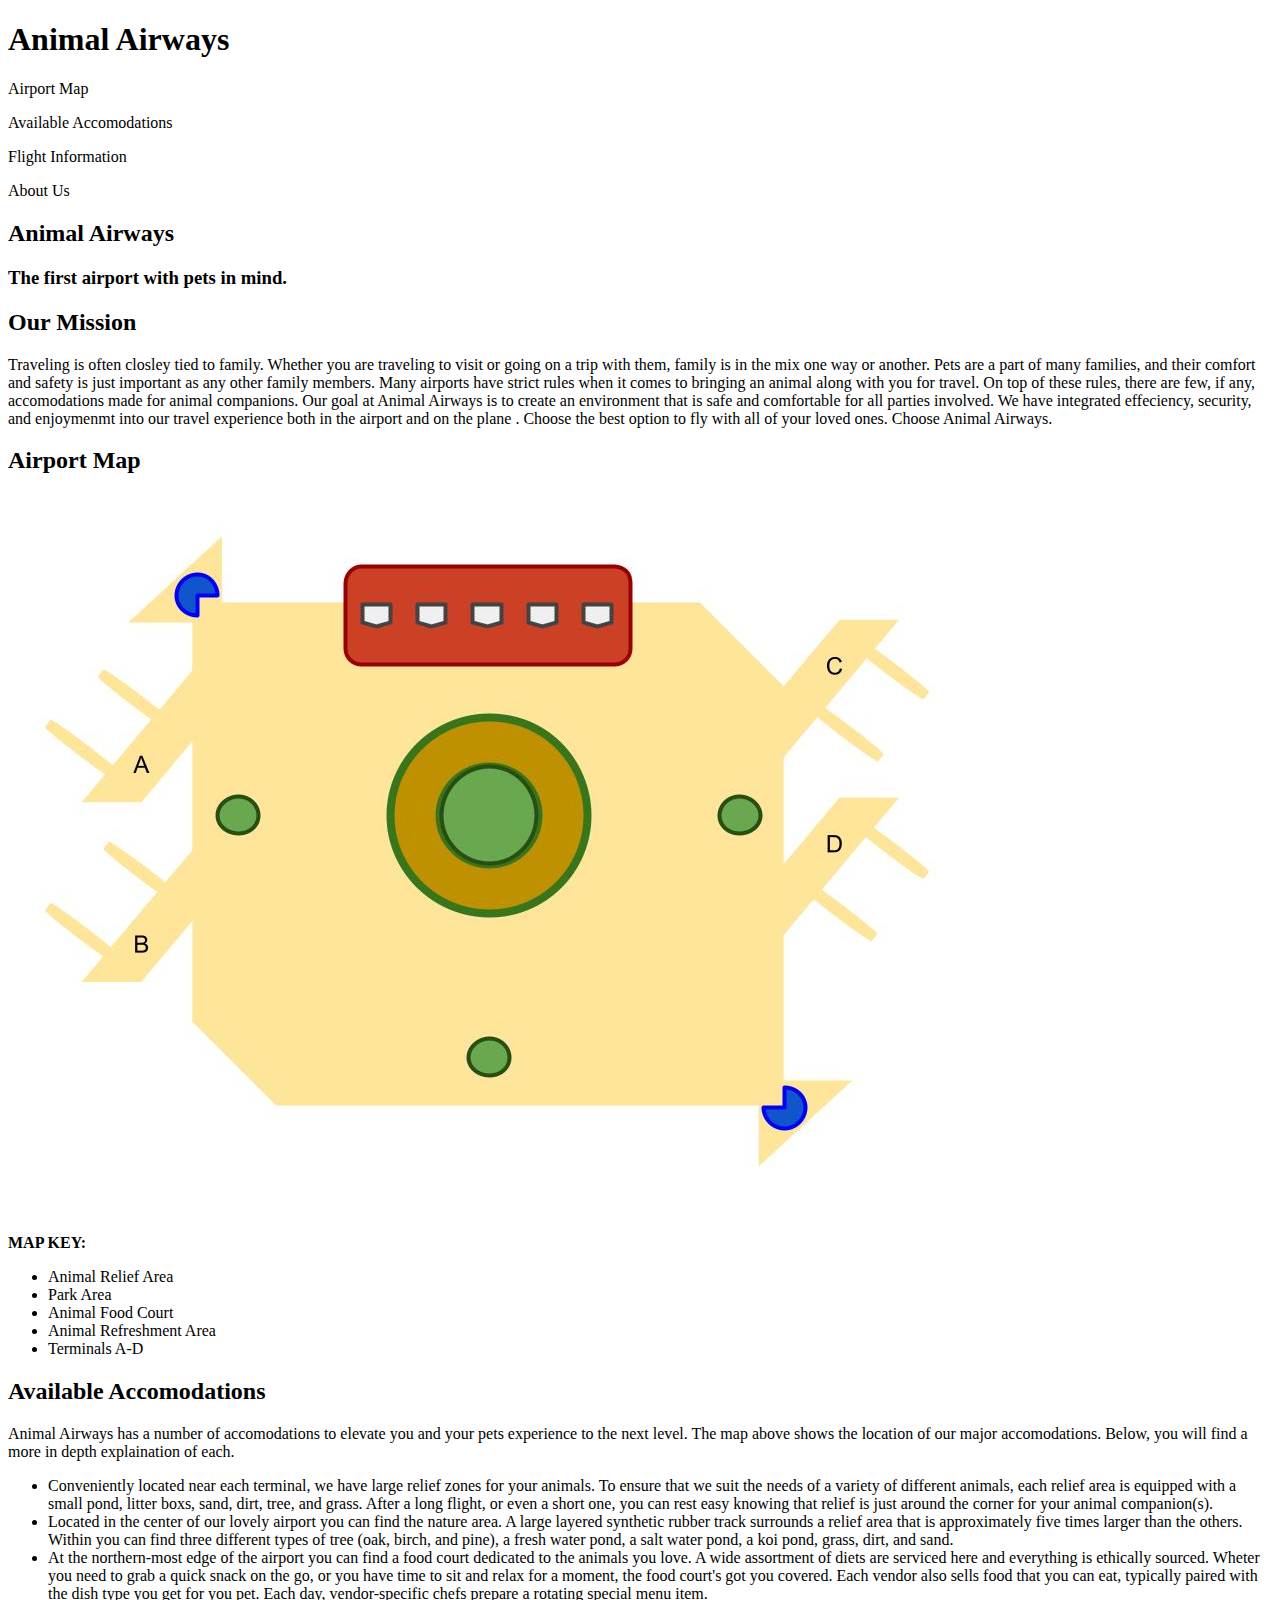
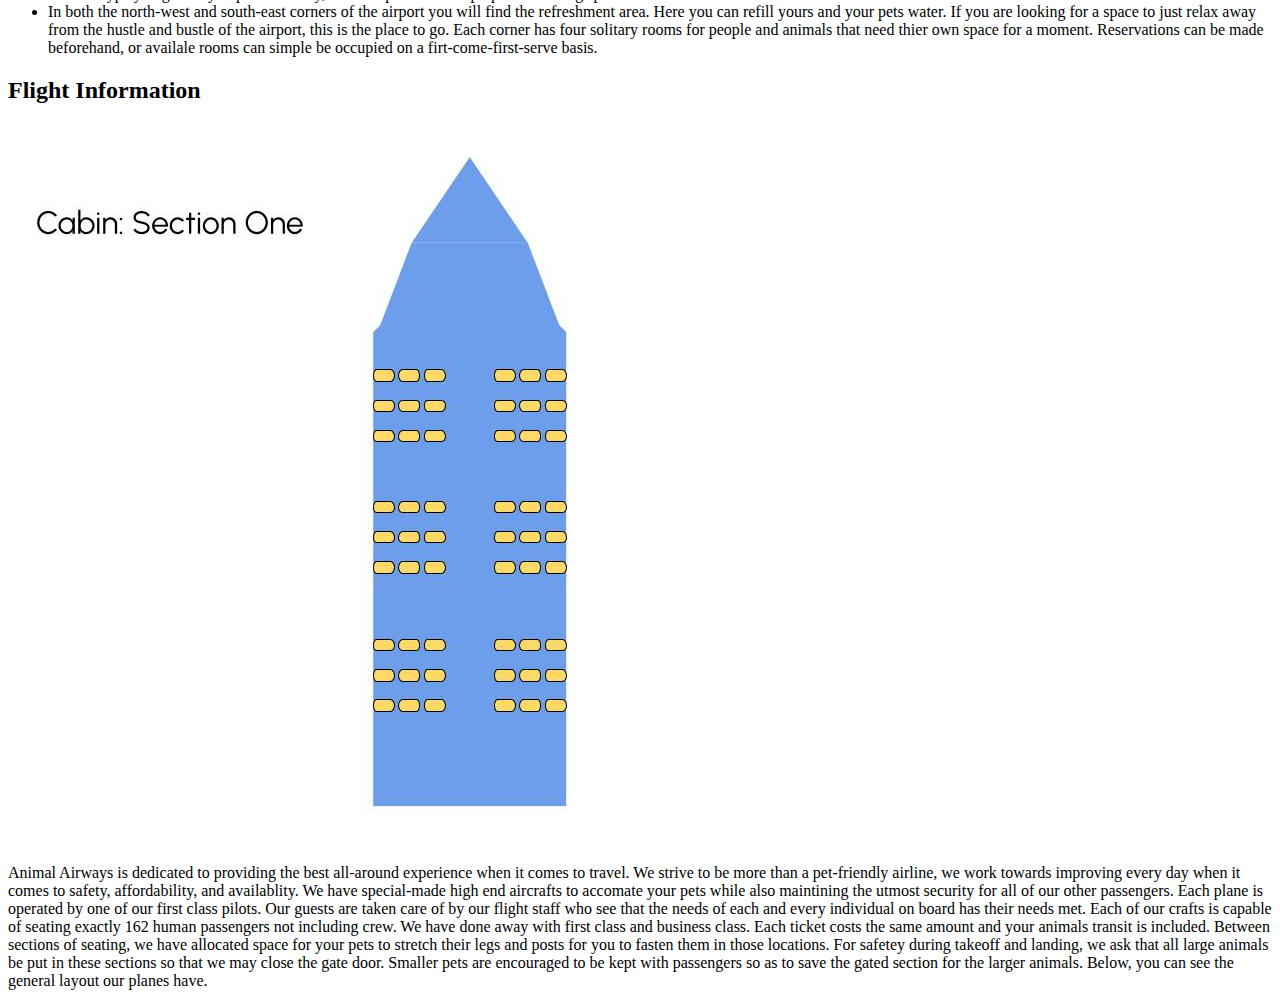
<file: index.html>
<!DOCTYPE html>
<html lang="en">
<head>
    <title>Airport Acoomodations - Pets</title>
    <link href="https://cdn.jsdelivr.net/npm/bootstrap@5.3.8/dist/css/bootstrap.min.css" rel="stylesheet" integrity="sha384-sRIl4kxILFvY47J16cr9ZwB07vP4J8+LH7qKQnuqkuIAvNWLzeN8tE5YBujZqJLB" crossorigin="anonymous">
    <meta name="viewport" content="width=device-width, initial-scale=1, shrink-to-fit=no">
    <link rel="stylesheet" href="style.css"/>
    <meta name="viewport" content="width=device-width, initial-scale=1">






</head>
<body>
    <header class="container">
        <div class="row">
        <h1 class="col-sm-4" id="upTop">Animal Airways</h1>
            <nav class="col-sm-8">
                <div class="nav-button">
                    <p class="headerItems">Airport Map</p>
                    <p class="headerItems">Available Accomodations</p>
                    <p class="headerItems">Flight Information</p>
                    <p class="headerItems">About Us</p>
                </div>
            </nav>
        </div>
    </header>

    <section class="jumbotron">
        <div class="container">
            <div class="row text-center">
                <h2>Animal Airways</h2>
                <h3>The first airport with pets in mind.</h3>
            </div>
        </div>
    </section>

    <section class="container">
        <div class="row">
            <h2>Our Mission</h2>
            <p>Traveling is often closley tied to family. Whether you are traveling to visit or going on a trip with them,
                family is in the mix one way or another. Pets are a part of many families, and their comfort and safety is just 
                important as any other family members. Many airports have strict rules when it comes to bringing an animal along 
                with you for travel. On top of these rules, there are few, if any, accomodations made for animal companions. Our 
                goal at Animal Airways is to create an environment that is safe and comfortable for all parties involved. We have 
                integrated effeciency, security, and enjoymenmt into our travel experience both in the airport and on the plane
                . Choose the best option to fly with all of your loved ones. Choose Animal Airways. 
            </p>
        </div>
    </section>

    <section>
        <div class="container">
            <h2>Airport Map</h2>
            <img src="AnimalAirwaysAirportMap.jpg"/>
            <p class="imageText"><strong>MAP KEY:</strong></p>
            <ul class="keyText">
                <li id="reliefZone">Animal Relief Area</li>
                <li id="natureZone">Park Area</li>
                <li id="animalFood">Animal Food Court</li>
                <li id="refreshmentZone">Animal Refreshment Area</li>
                <li>Terminals A-D</li>
            </ul>
        </div>
    </section>

    <section>   
        <div class="container">
            <h2>Available Accomodations</h2>
            <p>Animal Airways has a number of accomodations to elevate you and your pets 
                experience to the next level. The map above shows the location of our major accomodations.
                Below, you will find a more in depth explaination of each. 
            </p>
            <ul>
              <li>Conveniently located near each terminal, we have large relief zones for your animals. To ensure that we suit the
                needs of a variety of different animals, each relief area is equipped with a small pond, litter boxs, sand, dirt, tree,
                and grass. After a long flight, or even a short one, you can rest easy knowing that relief is just around the corner for 
                your animal companion(s). 
              </li>
              <li>
                Located in the center of our lovely airport you can find the nature area. A large layered synthetic rubber
                track surrounds a relief area that is approximately five times larger than the others. Within you can find 
                three different types of tree (oak, birch, and pine), a fresh water pond, a salt water pond, a koi pond, grass, 
                dirt, and sand.
              </li>
              <li>
                At the northern-most edge of the airport you can find a food court dedicated to the animals you love.
                A wide assortment of diets are serviced here and everything is ethically sourced. Wheter you need to grab a quick
                snack on the go, or you have time to sit and relax for a moment, the food court's got you covered. Each vendor 
                also sells food that you can eat, typically paired with the dish type you get for you pet. Each day, vendor-specific 
                chefs prepare a rotating special menu item.
              </li>
              <li>
                In both the north-west and south-east corners of the airport you will find the refreshment area. Here you can refill 
                yours and your pets water. If you are looking for a space to just relax away from the hustle and bustle of the airport,
                this is the place to go. Each corner has four solitary rooms for people and animals that need thier own space for a moment.
                Reservations can be made beforehand, or availale rooms can simple be occupied on a firt-come-first-serve basis. 
              </li>

            </ul>
        </div>
    </section>

    <section>
        <div class="container">
            <section class="row">
                    <h2>Flight Information</h2>
                    <img class="col-sm-4" src="Airplane Diagram.jpg"/>
                    <p class="col-sm-8" id="diagramText">
                        Animal Airways is dedicated to providing the best all-around experience when it comes to travel.
                        We strive to be more than a pet-friendly airline, we work towards improving every day when it comes 
                        to safety, affordability, and availablity. We have special-made high end aircrafts to accomate your 
                        pets while also maintining the utmost security for all of our other passengers. Each plane is operated by
                        one of our first class pilots. Our guests are taken care of by our flight staff who see that the needs of 
                        each and every individual on board has their needs met. Each of our crafts is capable of seating exactly 
                        162 human passengers not including crew. We have done away with first class and business class. Each ticket 
                        costs the same amount and your animals transit is included. Between sections of seating, we have allocated space 
                        for your pets to stretch their legs and posts for you to fasten them in those locations. For safetey during takeoff and
                        landing, we ask that all large animals be put in these sections so that we may close the gate door. Smaller pets are 
                        encouraged to be kept with passengers so as to save the gated section for the larger animals. Below, you can see the 
                        general layout our planes have.
                    </p>
            </section>
        </div>


    </section>











<script src="https://cdn.jsdelivr.net/npm/bootstrap@5.3.8/dist/js/bootstrap.bundle.min.js" integrity="sha384-FKyoEForCGlyvwx9Hj09JcYn3nv7wiPVlz7YYwJrWVcXK/BmnVDxM+D2scQbITxI" crossorigin="anonymous"></script>
</body>

</html>
</file>
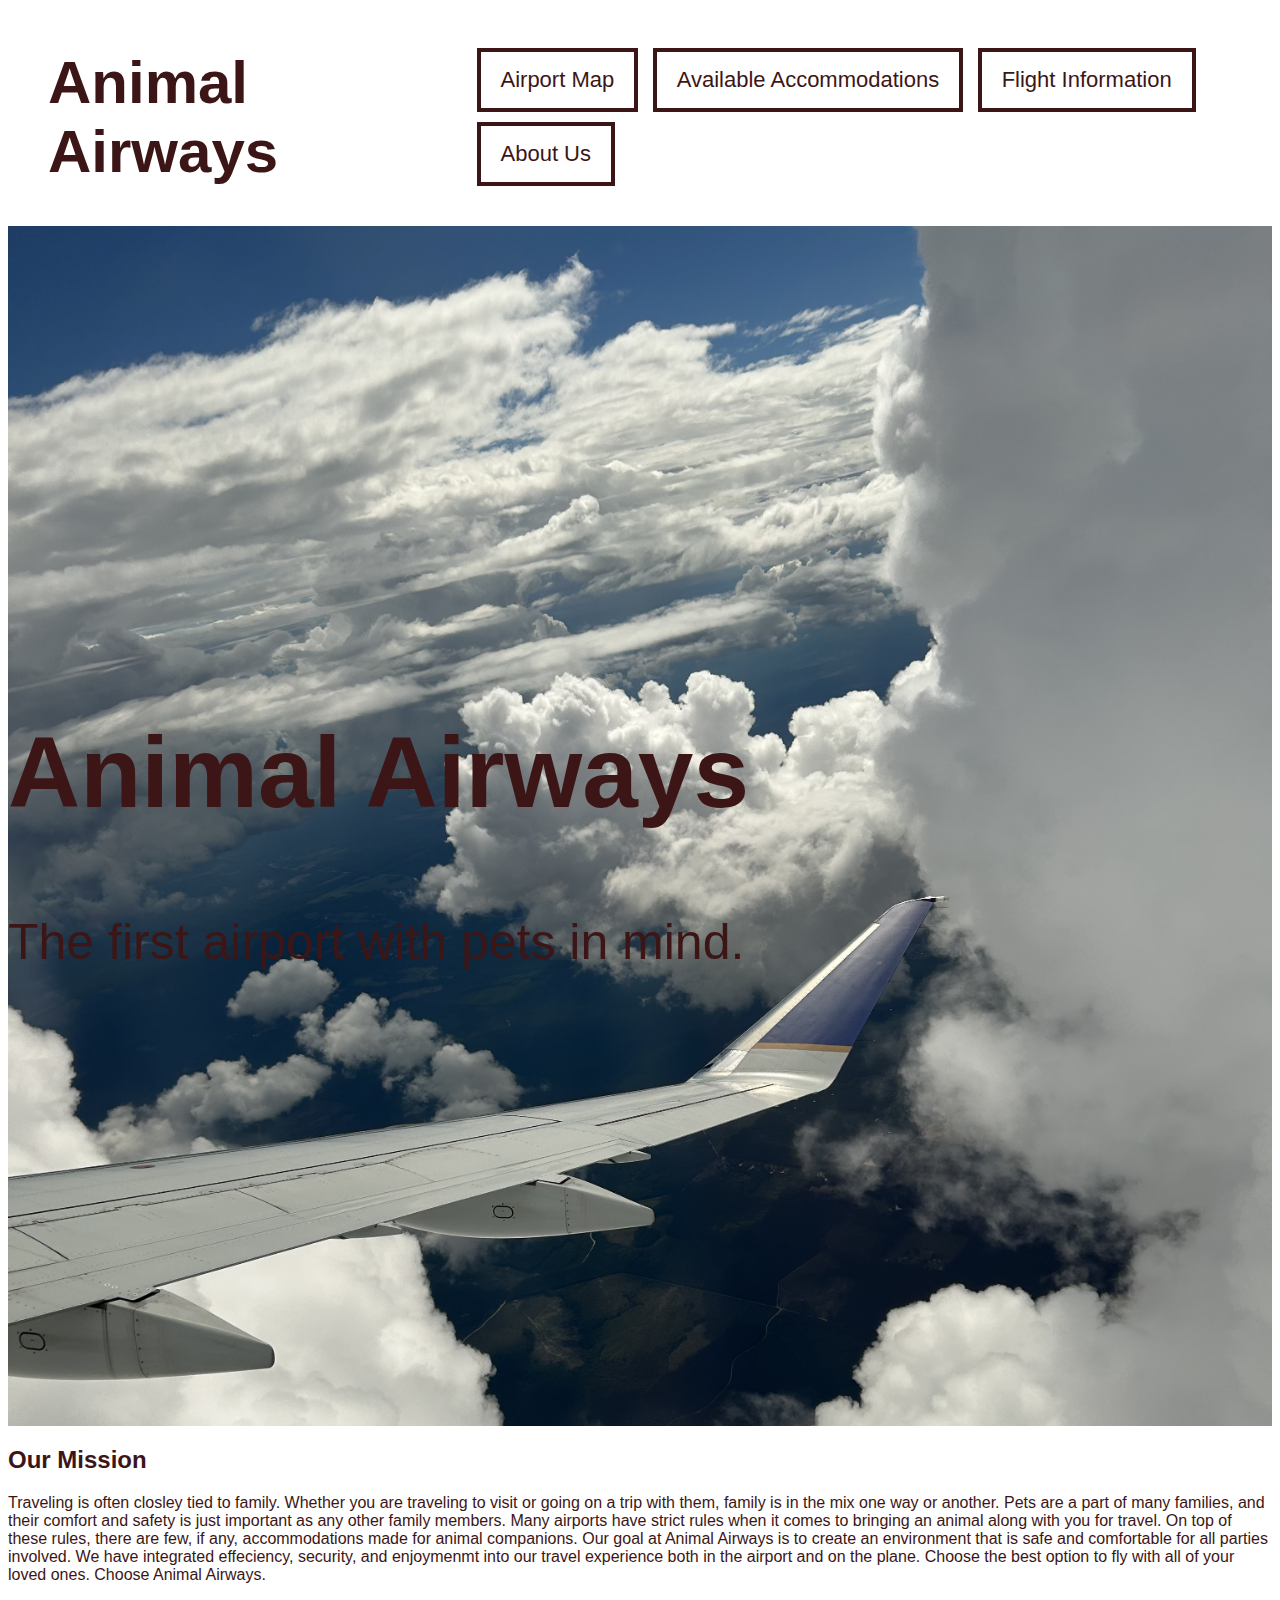
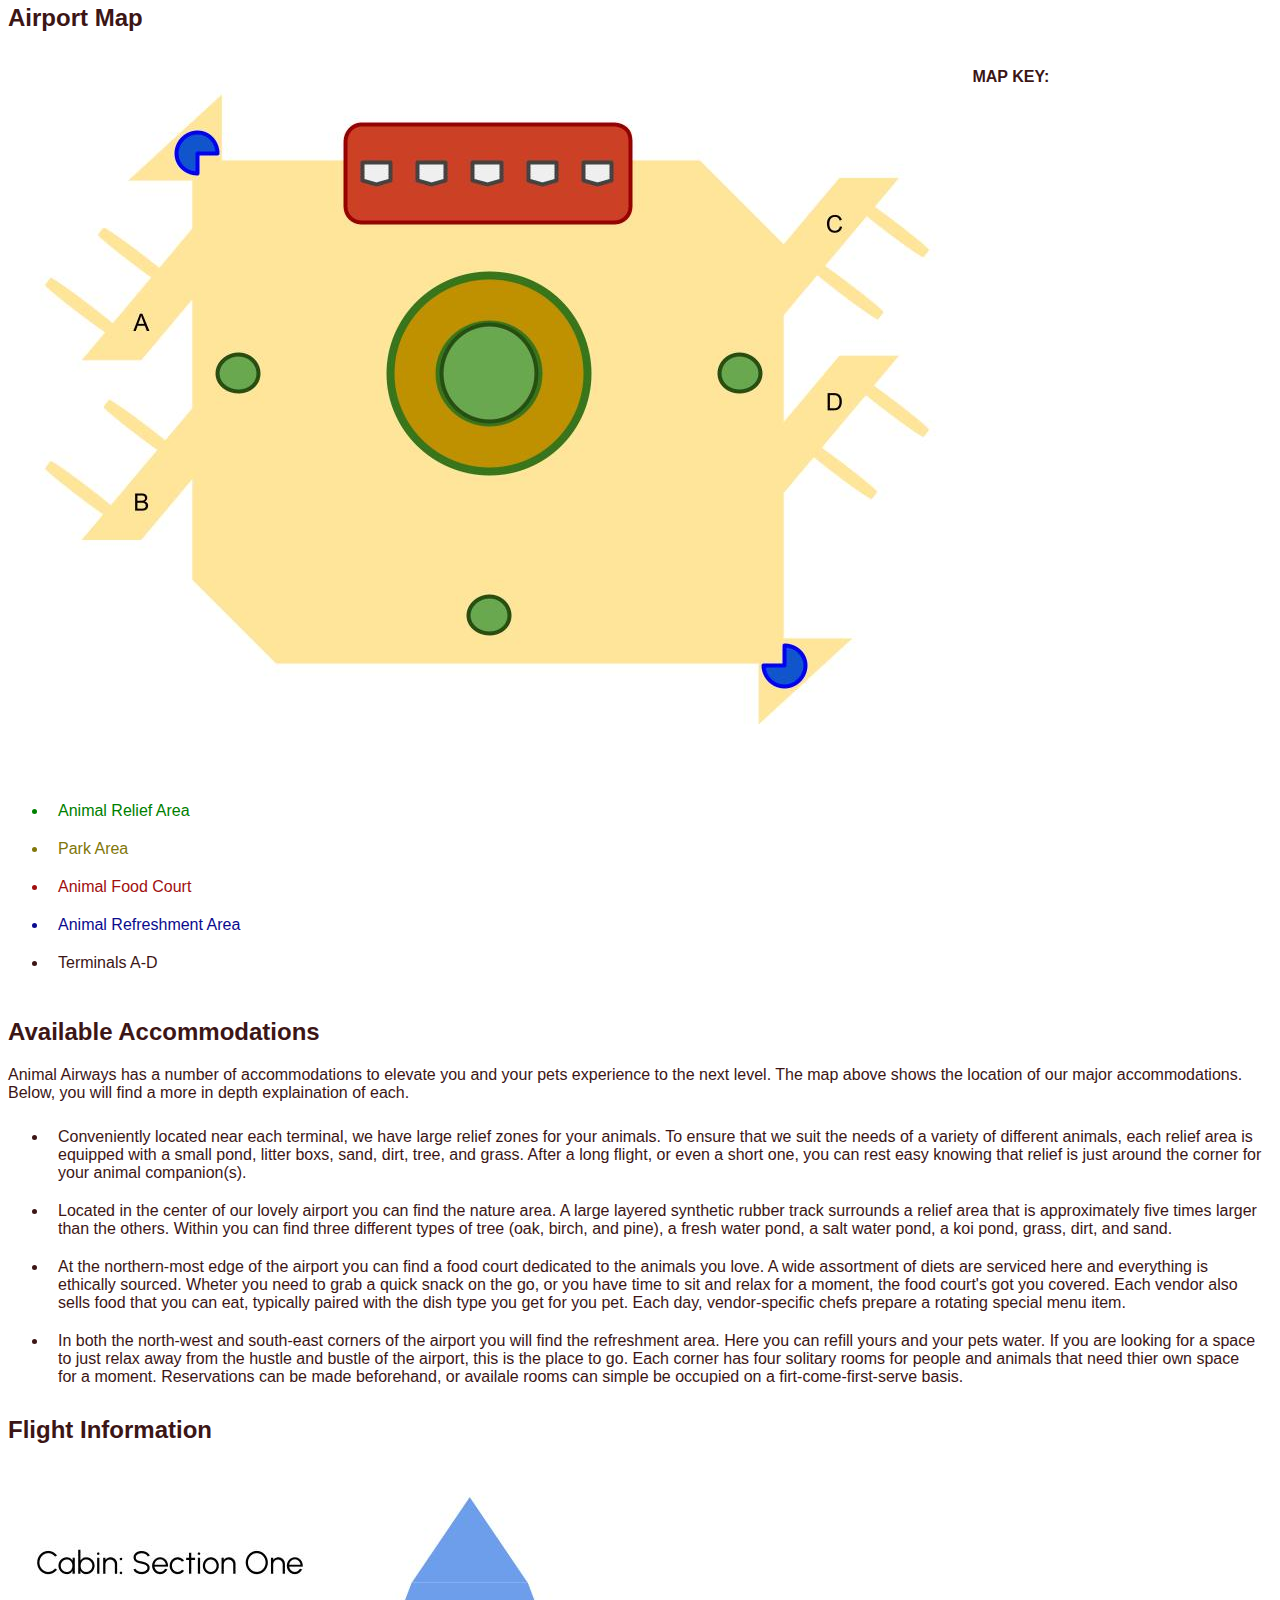
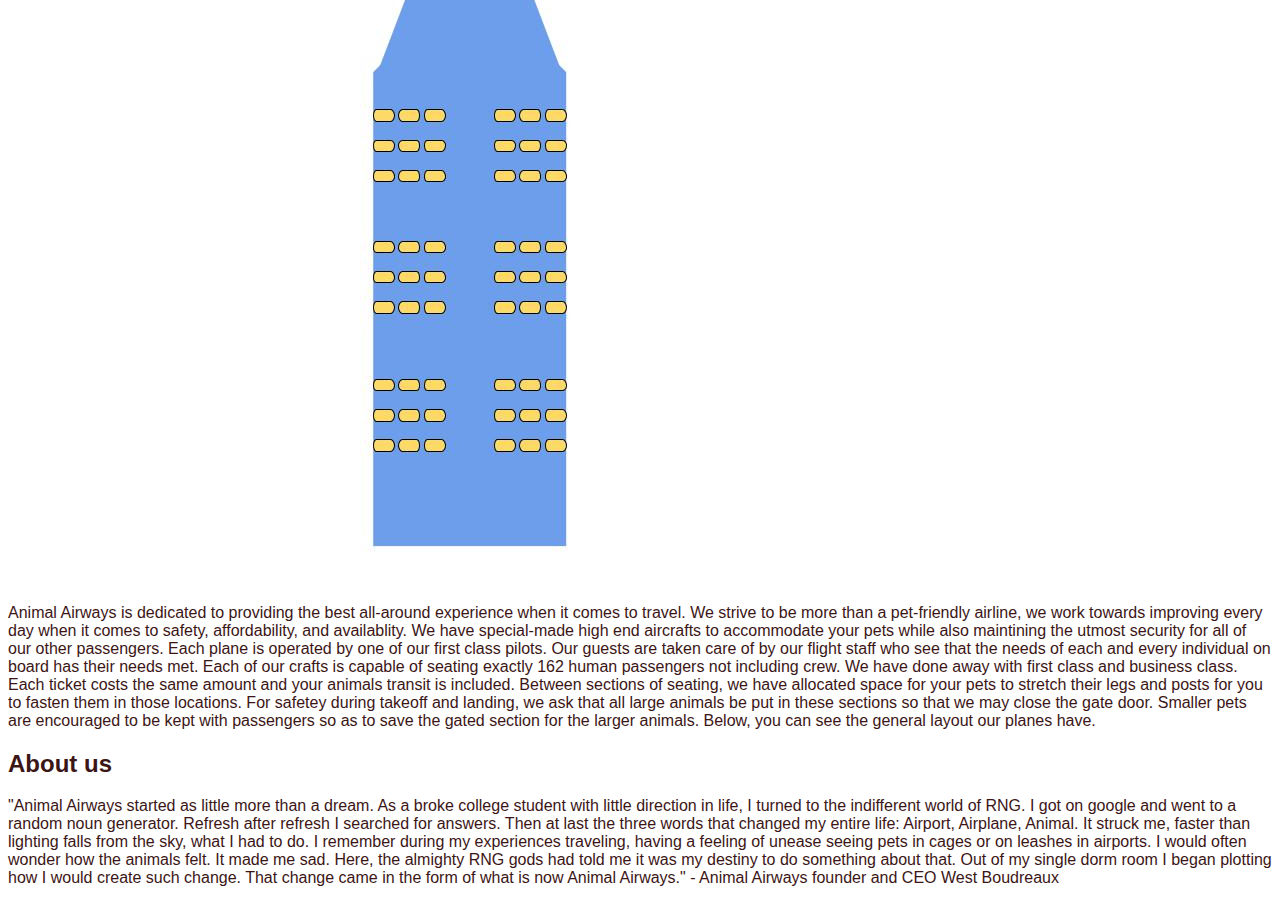
<file: Lab1/index.html>
<!DOCTYPE html>
<html lang="en">

<head>
    <title>Animal Airways</title>
    <link href="https://cdn.jsdelivr.net/npm/bootstrap@5.3.8/dist/css/bootstrap.min.css" rel="stylesheet" integrity="sha384-sRIl4kxILFvY47J16cr9ZwB07vP4J8+LH7qKQnuqkuIAvNWLzeN8tE5YBujZqJLB" crossorigin="anonymous">
    <meta name="viewport" content="width=device-width, initial-scale=1, shrink-to-fit=no">
    <meta charset="utf-8">
    <link rel="stylesheet" href="style.css">
    <meta name="viewport" content="width=device-width, initial-scale=1">
    <link rel="preconnect" href="https://fonts.googleapis.com">
    <link rel="preconnect" href="https://fonts.gstatic.com" crossorigin>
    <link href="https://fonts.googleapis.com/css2?family=Goldman:wght@400;700&family=Honk:MORF@15&display=swap" rel="stylesheet">

</head>


<body>
    <header class="container">
        <div class="row">
        <h1 class="col-sm-4" id="upTop">Animal Airways</h1>
            <nav class="col-sm-8">
                <div>
                    <p class="headerItems"><a href="#map">Airport Map</a></p>
                    <p class="headerItems"><a href="#accommodations">Available Accommodations</a></p>
                    <p class="headerItems"><a href="#info">Flight Information</a></p>
                    <p class="headerItems"><a href="#about">About Us</a></p>
                </div>
            </nav>
        </div>
    </header>

    <section class="jumbotron">
        <div class="container">
            <div class="row text-center">
                <h2>Animal Airways</h2>
                <h3>The first airport with pets in mind.</h3>
            </div>
        </div>
    </section>

    <section class="container">
        <div class="row">
            <h2>Our Mission</h2>
            <p>Traveling is often closley tied to family. Whether you are traveling to visit or going on a trip with them,
                family is in the mix one way or another. Pets are a part of many families, and their comfort and safety is just 
                important as any other family members. Many airports have strict rules when it comes to bringing an animal along 
                with you for travel. On top of these rules, there are few, if any, accommodations made for animal companions. Our 
                goal at Animal Airways is to create an environment that is safe and comfortable for all parties involved. We have 
                integrated effeciency, security, and enjoymenmt into our travel experience both in the airport and on the plane.
                 Choose the best option to fly with all of your loved ones. Choose Animal Airways. 
            </p>
        </div>
    </section>

    <section>
        <div class="container">
            <h2 id="map">Airport Map</h2>
            <div class="row">
                <img src="AnimalAirwaysAirportMap.jpg">
                <p class="imageText"><strong>MAP KEY:</strong></p>
                <ul class="keyText">
                    <li id="reliefZone">Animal Relief Area</li>
                    <li id="natureZone">Park Area</li>
                    <li id="animalFood">Animal Food Court</li>
                    <li id="refreshmentZone">Animal Refreshment Area</li>
                    <li>Terminals A-D</li>
            </ul>
            </div>
        </div>
    </section>

    <section>   
        <div class="container">
            <h2 id="accommodations">Available Accommodations</h2>
            <p>Animal Airways has a number of accommodations to elevate you and your pets 
                experience to the next level. The map above shows the location of our major accommodations.
                Below, you will find a more in depth explaination of each. 
            </p>
            <ul>
              <li>Conveniently located near each terminal, we have large relief zones for your animals. To ensure that we suit the
                needs of a variety of different animals, each relief area is equipped with a small pond, litter boxs, sand, dirt, tree,
                and grass. After a long flight, or even a short one, you can rest easy knowing that relief is just around the corner for 
                your animal companion(s). 
              </li>
              <li>
                Located in the center of our lovely airport you can find the nature area. A large layered synthetic rubber
                track surrounds a relief area that is approximately five times larger than the others. Within you can find 
                three different types of tree (oak, birch, and pine), a fresh water pond, a salt water pond, a koi pond, grass, 
                dirt, and sand.
              </li>
              <li>
                At the northern-most edge of the airport you can find a food court dedicated to the animals you love.
                A wide assortment of diets are serviced here and everything is ethically sourced. Wheter you need to grab a quick
                snack on the go, or you have time to sit and relax for a moment, the food court's got you covered. Each vendor 
                also sells food that you can eat, typically paired with the dish type you get for you pet. Each day, vendor-specific 
                chefs prepare a rotating special menu item.
              </li>
              <li>
                In both the north-west and south-east corners of the airport you will find the refreshment area. Here you can refill 
                yours and your pets water. If you are looking for a space to just relax away from the hustle and bustle of the airport,
                this is the place to go. Each corner has four solitary rooms for people and animals that need thier own space for a moment.
                Reservations can be made beforehand, or availale rooms can simple be occupied on a firt-come-first-serve basis. 
              </li>

            </ul>
        </div>
    </section>

    <section>
        <div class="container">
            <section class="row">
                    <h2 id="info">Flight Information</h2>
                    <img class="col-sm-4" src="AirplaneDiagram.jpg">
                    <p class="col-sm-8" id="diagramText">
                        Animal Airways is dedicated to providing the best all-around experience when it comes to travel.
                        We strive to be more than a pet-friendly airline, we work towards improving every day when it comes 
                        to safety, affordability, and availablity. We have special-made high end aircrafts to accommodate your 
                        pets while also maintining the utmost security for all of our other passengers. Each plane is operated by
                        one of our first class pilots. Our guests are taken care of by our flight staff who see that the needs of 
                        each and every individual on board has their needs met. Each of our crafts is capable of seating exactly 
                        162 human passengers not including crew. We have done away with first class and business class. Each ticket 
                        costs the same amount and your animals transit is included. Between sections of seating, we have allocated space 
                        for your pets to stretch their legs and posts for you to fasten them in those locations. For safetey during takeoff and
                        landing, we ask that all large animals be put in these sections so that we may close the gate door. Smaller pets are 
                        encouraged to be kept with passengers so as to save the gated section for the larger animals. Below, you can see the 
                        general layout our planes have.
                    </p>
            </section>
        </div>
    </section>

    <section>
        <div class="container">
            <h2 id="about">About us</h2>
            <p>
                "Animal Airways started as little more than a dream. As a broke college student with little direction in life, I turned
                to the indifferent world of RNG. I got on google and went to a random noun generator. Refresh after refresh I searched for 
                answers. Then at last the three words that changed my entire life: Airport, Airplane, Animal. It struck me, faster than lighting
                falls from the sky, what I had to do. I remember during my experiences traveling, having a feeling of unease seeing pets in cages or 
                on leashes in airports. I would often wonder how the animals felt. It made me sad. Here, the almighty RNG gods had told me it was my destiny
                to do something about that. Out of my single dorm room I began plotting how I would create such change. That change came in the form 
                of what is now Animal Airways." - Animal Airways founder and CEO West Boudreaux
            </p>
        </div>

    </section>


<script src="https://cdn.jsdelivr.net/npm/bootstrap@5.3.8/dist/js/bootstrap.bundle.min.js" integrity="sha384-FKyoEForCGlyvwx9Hj09JcYn3nv7wiPVlz7YYwJrWVcXK/BmnVDxM+D2scQbITxI" crossorigin="anonymous"></script>
</body>
</html>
</file>
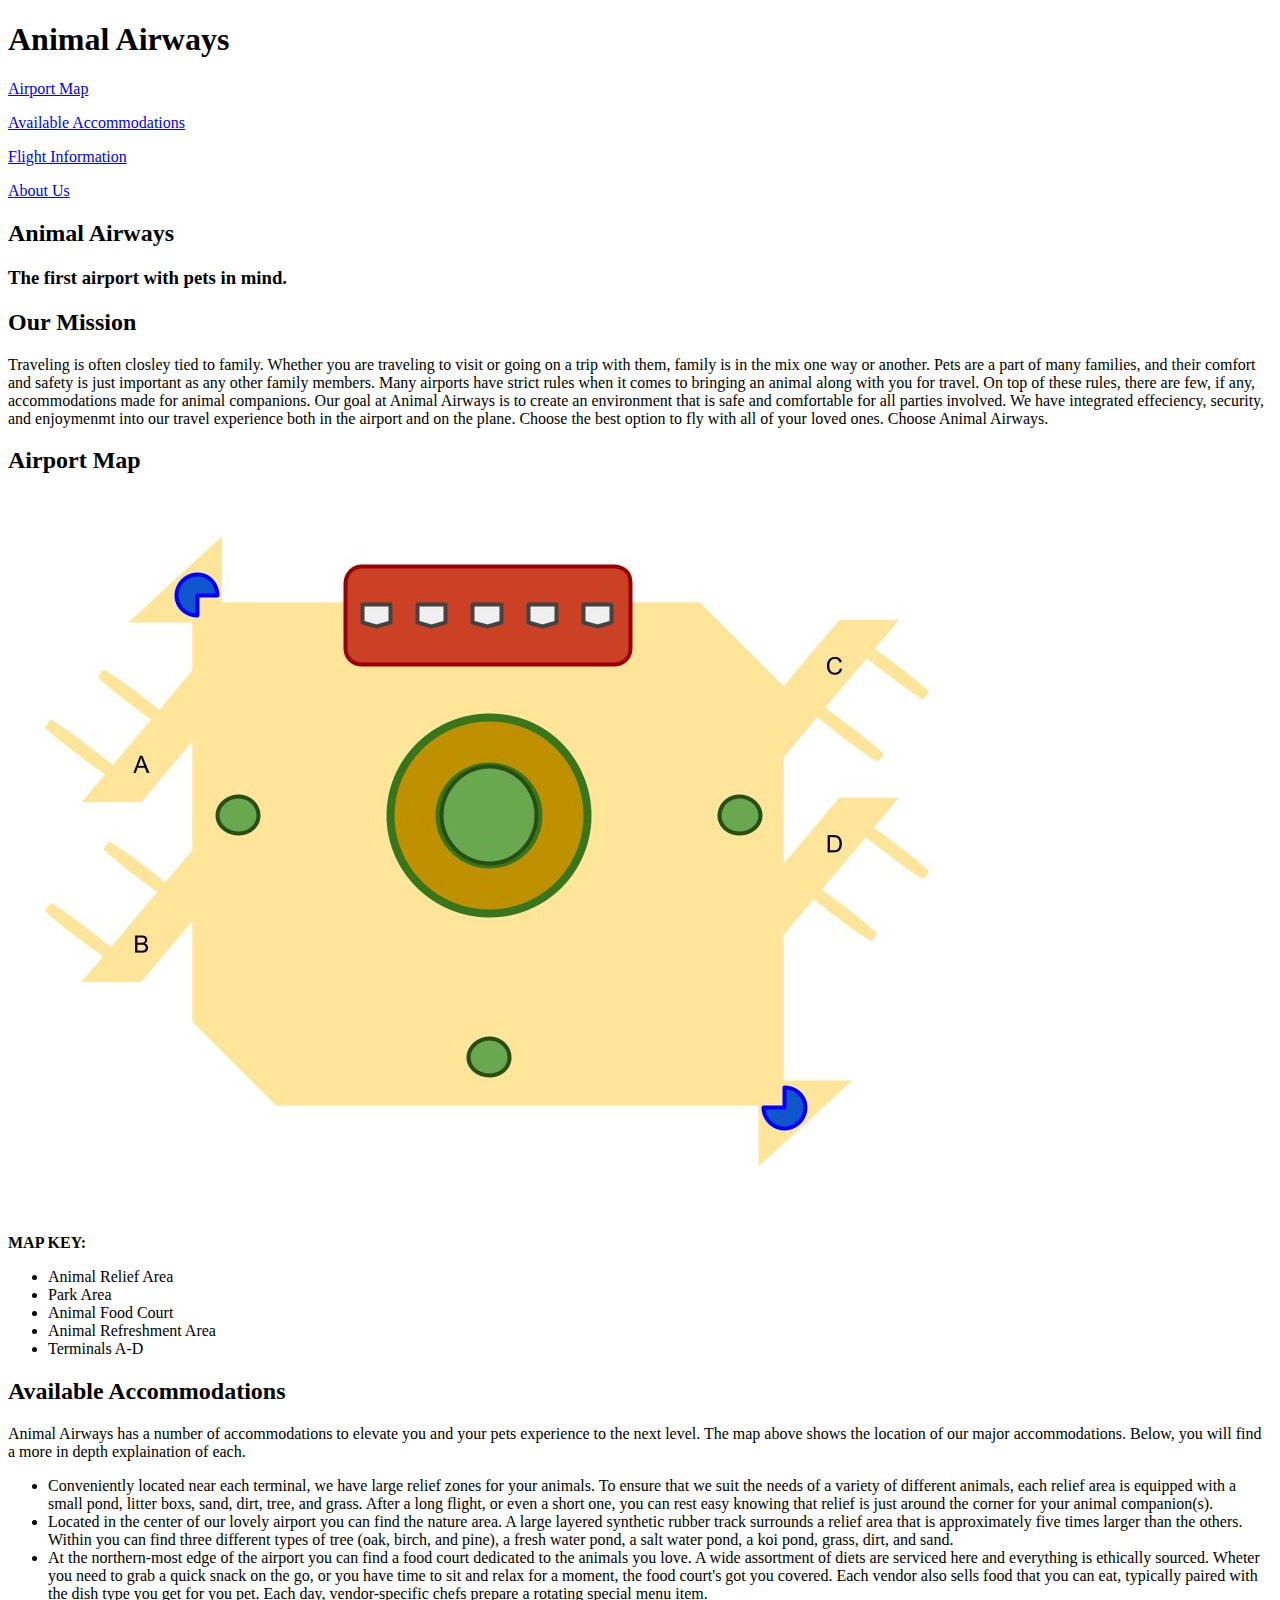
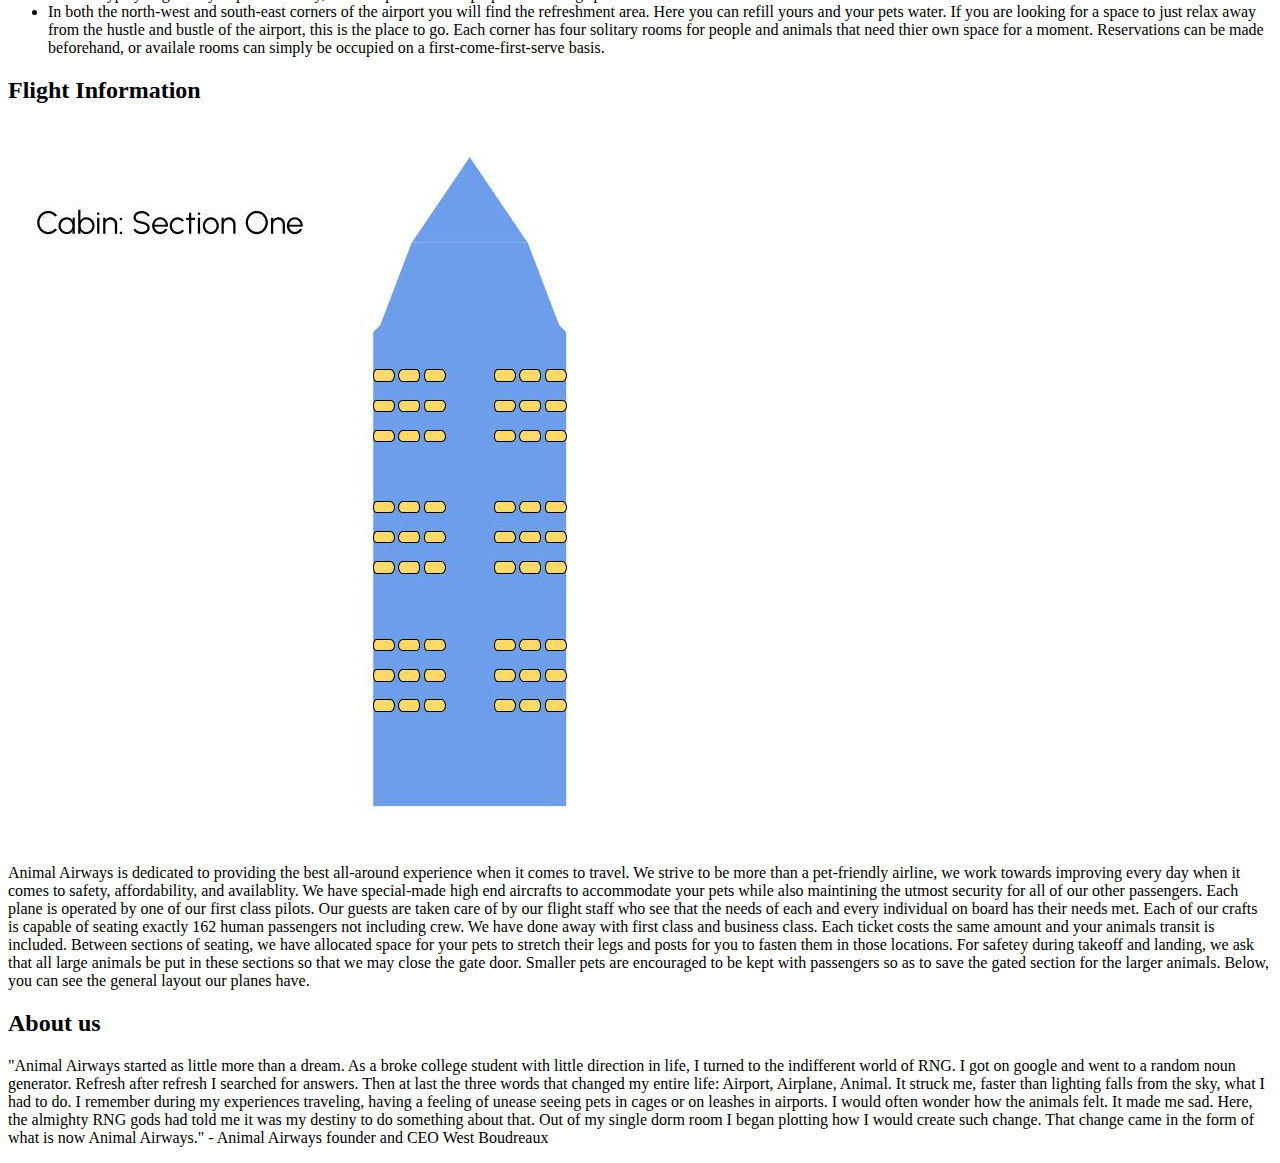
<file: indexcheck.html>
<!DOCTYPE html>
<html lang="en">

<head>
    <title>Animal Airways</title>
    <link href="https://cdn.jsdelivr.net/npm/bootstrap@5.3.8/dist/css/bootstrap.min.css" rel="stylesheet" integrity="sha384-sRIl4kxILFvY47J16cr9ZwB07vP4J8+LH7qKQnuqkuIAvNWLzeN8tE5YBujZqJLB" crossorigin="anonymous">
    <meta name="viewport" content="width=device-width, initial-scale=1, shrink-to-fit=no">
    <meta charset="utf-8"/>
    <link rel="stylesheet" href="style.css"/>
    <meta name="viewport" content="width=device-width, initial-scale=1">

</head>


<body>
    <header class="container">
        <div class="row">
        <h1 class="col-sm-4" id="upTop">Animal Airways</h1>
            <nav class="col-sm-8">
                <div>
                    <p class="headerItems"><a href="#map">Airport Map</p></a>
                    <p class="headerItems"><a href="#accommodations">Available Accommodations</p></a>
                    <p class="headerItems"><a href="#info">Flight Information</p></a>
                    <p class="headerItems"><a href="#about">About Us</p></a>
                </div>
            </nav>
        </div>
    </header>

    <section class="jumbotron">
        <div class="container">
            <div class="row text-center">
                <h2>Animal Airways</h2>
                <h3>The first airport with pets in mind.</h3>
            </div>
        </div>
    </section>

    <section class="container">
        <div class="row">
            <h2>Our Mission</h2>
            <p>Traveling is often closley tied to family. Whether you are traveling to visit or going on a trip with them,
                family is in the mix one way or another. Pets are a part of many families, and their comfort and safety is just 
                important as any other family members. Many airports have strict rules when it comes to bringing an animal along 
                with you for travel. On top of these rules, there are few, if any, accommodations made for animal companions. Our 
                goal at Animal Airways is to create an environment that is safe and comfortable for all parties involved. We have 
                integrated effeciency, security, and enjoymenmt into our travel experience both in the airport and on the plane.
                 Choose the best option to fly with all of your loved ones. Choose Animal Airways. 
            </p>
        </div>
    </section>

    <section>
        <div class="container">
            <h2 id="map">Airport Map</h2>
            <img src="AnimalAirwaysAirportMap.jpg"/>
            <p class="imageText"><strong>MAP KEY:</strong></p>
            <ul class="keyText">
                <li id="reliefZone">Animal Relief Area</li>
                <li id="natureZone">Park Area</li>
                <li id="animalFood">Animal Food Court</li>
                <li id="refreshmentZone">Animal Refreshment Area</li>
                <li>Terminals A-D</li>
            </ul>
        </div>
    </section>

    <section>   
        <div class="container">
            <h2 id="accommodations">Available Accommodations</h2>
            <p>Animal Airways has a number of accommodations to elevate you and your pets 
                experience to the next level. The map above shows the location of our major accommodations.
                Below, you will find a more in depth explaination of each. 
            </p>
            <ul>
              <li>Conveniently located near each terminal, we have large relief zones for your animals. To ensure that we suit the
                needs of a variety of different animals, each relief area is equipped with a small pond, litter boxs, sand, dirt, tree,
                and grass. After a long flight, or even a short one, you can rest easy knowing that relief is just around the corner for 
                your animal companion(s). 
              </li>
              <li>
                Located in the center of our lovely airport you can find the nature area. A large layered synthetic rubber
                track surrounds a relief area that is approximately five times larger than the others. Within you can find 
                three different types of tree (oak, birch, and pine), a fresh water pond, a salt water pond, a koi pond, grass, 
                dirt, and sand.
              </li>
              <li>
                At the northern-most edge of the airport you can find a food court dedicated to the animals you love.
                A wide assortment of diets are serviced here and everything is ethically sourced. Wheter you need to grab a quick
                snack on the go, or you have time to sit and relax for a moment, the food court's got you covered. Each vendor 
                also sells food that you can eat, typically paired with the dish type you get for you pet. Each day, vendor-specific 
                chefs prepare a rotating special menu item.
              </li>
              <li>
                In both the north-west and south-east corners of the airport you will find the refreshment area. Here you can refill 
                yours and your pets water. If you are looking for a space to just relax away from the hustle and bustle of the airport,
                this is the place to go. Each corner has four solitary rooms for people and animals that need thier own space for a moment.
                Reservations can be made beforehand, or availale rooms can simply be occupied on a first-come-first-serve basis. 
              </li>

            </ul>
        </div>
    </section>

    <section>
        <div class="container">
            <section class="row">
                    <h2 id="info">Flight Information</h2>
                    <img class="col-sm-4" src="AirplaneDiagram.jpg"/>
                    <p class="col-sm-8" id="diagramText">
                        Animal Airways is dedicated to providing the best all-around experience when it comes to travel.
                        We strive to be more than a pet-friendly airline, we work towards improving every day when it comes 
                        to safety, affordability, and availablity. We have special-made high end aircrafts to accommodate your 
                        pets while also maintining the utmost security for all of our other passengers. Each plane is operated by
                        one of our first class pilots. Our guests are taken care of by our flight staff who see that the needs of 
                        each and every individual on board has their needs met. Each of our crafts is capable of seating exactly 
                        162 human passengers not including crew. We have done away with first class and business class. Each ticket 
                        costs the same amount and your animals transit is included. Between sections of seating, we have allocated space 
                        for your pets to stretch their legs and posts for you to fasten them in those locations. For safetey during takeoff and
                        landing, we ask that all large animals be put in these sections so that we may close the gate door. Smaller pets are 
                        encouraged to be kept with passengers so as to save the gated section for the larger animals. Below, you can see the 
                        general layout our planes have.
                    </p>
            </section>
        </div>
    </section>

    <section>
        <div class="container">
            <h2 id="about">About us</h2>
            <p>
                "Animal Airways started as little more than a dream. As a broke college student with little direction in life, I turned
                to the indifferent world of RNG. I got on google and went to a random noun generator. Refresh after refresh I searched for 
                answers. Then at last the three words that changed my entire life: Airport, Airplane, Animal. It struck me, faster than lighting
                falls from the sky, what I had to do. I remember during my experiences traveling, having a feeling of unease seeing pets in cages or 
                on leashes in airports. I would often wonder how the animals felt. It made me sad. Here, the almighty RNG gods had told me it was my destiny
                to do something about that. Out of my single dorm room I began plotting how I would create such change. That change came in the form 
                of what is now Animal Airways." - Animal Airways founder and CEO West Boudreaux
            </p>
        </div>

    </section>


<script src="https://cdn.jsdelivr.net/npm/bootstrap@5.3.8/dist/js/bootstrap.bundle.min.js" integrity="sha384-FKyoEForCGlyvwx9Hj09JcYn3nv7wiPVlz7YYwJrWVcXK/BmnVDxM+D2scQbITxI" crossorigin="anonymous"></script>
</body>
</html>
</file>
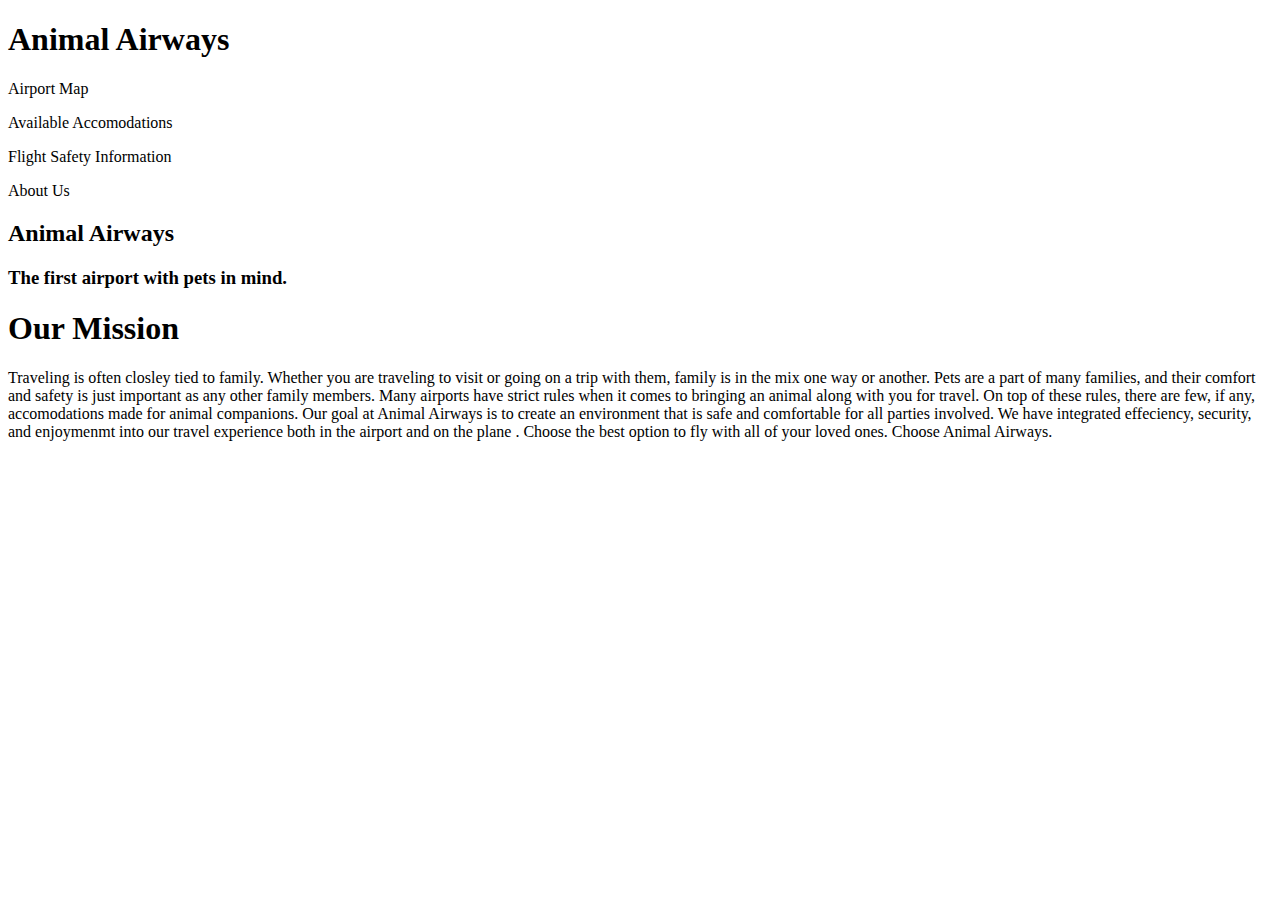
<file: OldIndex.html>
<!DOCTYPE html>
<html lang="en">
<head>
    <title>Airport Acoomodations - Pets</title>
    <link href="https://cdn.jsdelivr.net/npm/bootstrap@5.3.8/dist/css/bootstrap.min.css" rel="stylesheet" integrity="sha384-sRIl4kxILFvY47J16cr9ZwB07vP4J8+LH7qKQnuqkuIAvNWLzeN8tE5YBujZqJLB" crossorigin="anonymous">
    <link rel="stylesheet" href="style.css"/>
    <meta name="viewport" content="width=device-width, initial-scale=1">






</head>
<body>
    <header class="container">
        <div class="row">
        <h1 class="col-sm-4">Animal Airways</h1>
            <nav class="col-sm-8">
                <p class="headerItems">Airport Map</p>
                <p class="headerItems">Available Accomodations</p>
                <p class="headerItems">Flight Safety Information</p>
                <p class="headerItems">About Us</p>
            </nav>
        </div>
    </header>

    <section class="jumbotron">
        <div class="container">
            <div class="row text-center">
                <h2>Animal Airways</h2>
                <h3>The first airport with pets in mind.</h3>
            </div>
        </div>
    </section>

    <section class="container">
        <div class="row">
            <h1>Our Mission</h1>
            <p>Traveling is often closley tied to family. Whether you are traveling to visit or going on a trip with them,
                family is in the mix one way or another. Pets are a part of many families, and their comfort and safety is just 
                important as any other family members. Many airports have strict rules when it comes to bringing an animal along 
                with you for travel. On top of these rules, there are few, if any, accomodations made for animal companions. Our 
                goal at Animal Airways is to create an environment that is safe and comfortable for all parties involved. We have 
                integrated effeciency, security, and enjoymenmt into our travel experience both in the airport and on the plane
                . Choose the best option to fly with all of your loved ones. Choose Animal Airways. 
            </p>
        </div>






    </section>












</body>

</html>
</file>
<file: style.css>

</file>
<file: Lab1/style.css>
h1{
    color: #3c1616;
    text-align: left;
}

li{
    padding: 10px 10px;
}

body{
    color: #3c1616;
    font-family: 'Franklin Gothic Medium', 'Arial Narrow', Arial, sans-serif;
}

header{
    display: inline;
    color: #3c1616;
    padding: 10px 0;
}
header .row{
    align-items: center;
    display: flex;
}

header h1{
    padding: 0 20px;
}

#upTop{
    font-size: 60px;
    padding-left: 40px;
}


.headerItems{
    color:#3c1616;
    border: 4px solid #3c1616;
    position: relative;
    display: inline-block;
    padding: 15px 20px;
    font-size: 22px;
    text-align: center;
    margin: 5px 5px 5px 5px;
 
}

.headerItems a{
    text-decoration: none;
    color: #3c1616;
}

.jumbotron{
    display: flex;
    align-items: center;
    background-image: url(AirplaneWingPhoto.jpg);
    background-size: cover;
    color: #3c1616;
    height: 1200px;
}   

.jumbotron h2{
    font-size: 100px;
    font-weight: 700;
}

.jumbotron h3{
    font-size: 50px;
    font-weight: 350;
}

.imageText{
    display: inline-block;
    vertical-align: top;
}

.keyText{
    display: inline-block;
    vertical-align: top;
}

#reliefZone{
    color: green;
}

#natureZone{
    color: rgb(129, 119, 10);
}

#animalFood{
    color: rgb(160, 15, 15);
}

#refreshmentZone{
    color: rgb(11, 11, 141);
}

#diagramText{
    display: flex;
    vertical-align: top;
}
</file>
